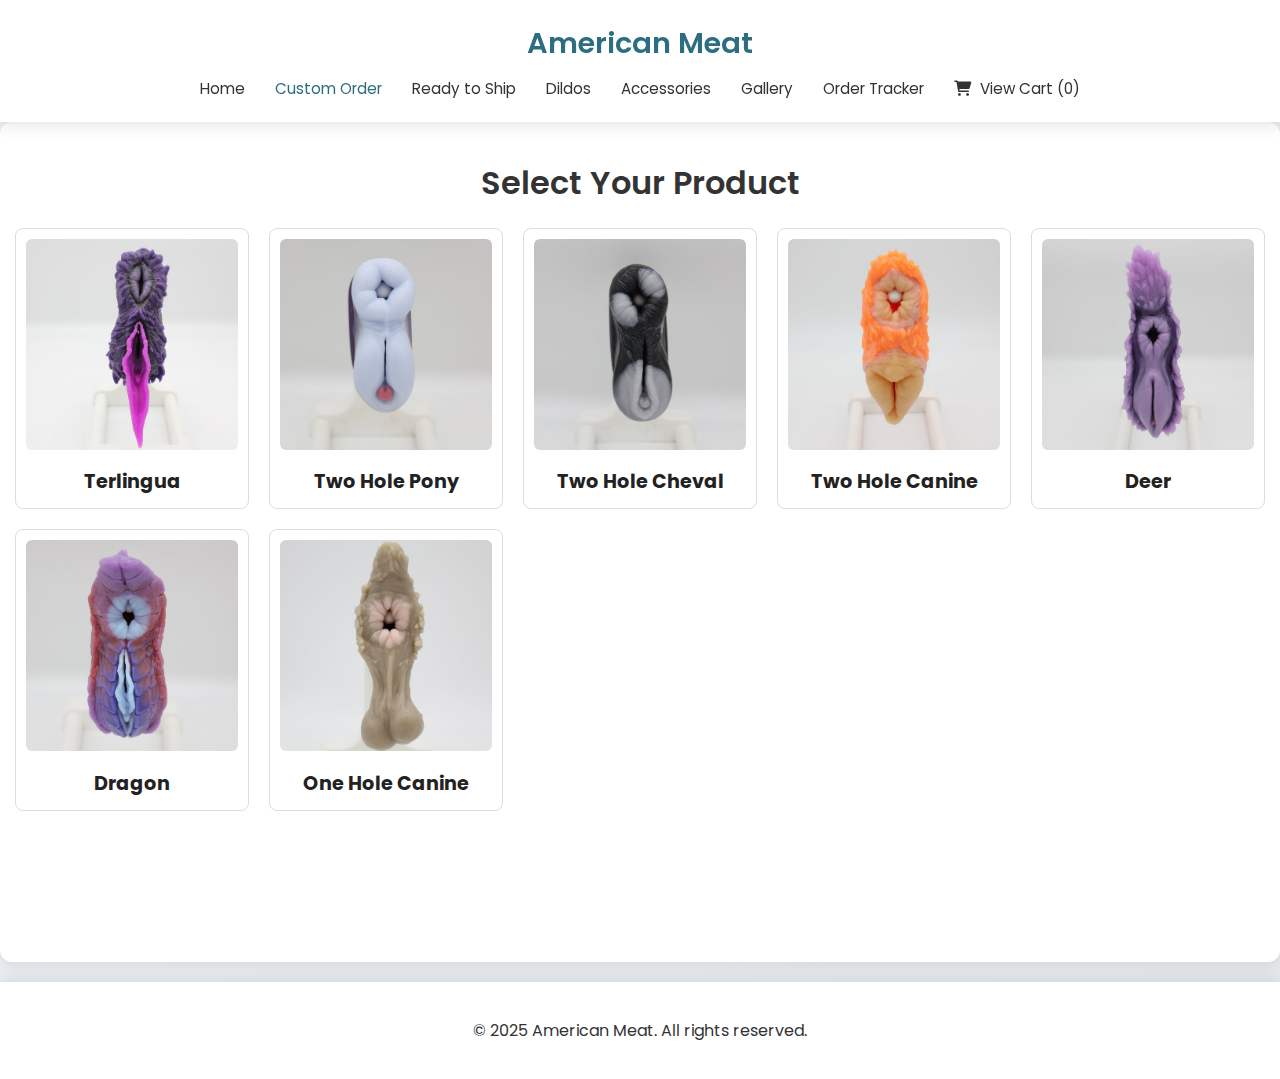
<file: custom-order-page/public/index.html>
<!DOCTYPE html>
<html lang="en">
<head>
    <meta charset="UTF-8">
    <meta name="viewport" content="width=device-width, initial-scale=1.0">
    <title>American Meat - Custom Order</title>
    <link rel="stylesheet" href="styles.css">
    <link href="https://fonts.googleapis.com/css2?family=Poppins:wght@300;400;600&display=swap" rel="stylesheet">
    <link rel="stylesheet" href="https://cdnjs.cloudflare.com/ajax/libs/font-awesome/6.0.0-beta3/css/all.min.css">
</head>
<body>
    <header>
    <div class="logo">American Meat</div>
    <button class="hamburger" aria-label="Toggle navigation">
        <span></span>
        <span></span>
        <span></span>
    </button>
    <nav id="main-nav">
        <ul>
                <li><a href="../../index.html">Home</a></li>
                <li><a href="#" class="active">Custom Order</a></li>
                <li><a href="../../ready-to-ship/public/index.html">Ready to Ship</a></li>
                <li><a href="../../dildos/public/index.html">Dildos</a></li>
                <li><a href="../../accessories/public/index.html">Accessories</a></li>
                <li><a href="../../gallery/public/index.html">Gallery</a></li>
                <li><a href="../../order-tracker/public/index.html">Order Tracker</a></li>
                <li><a href="../../view-cart/public/index.html" id="cart-link"><i class="fas fa-shopping-cart"></i> View Cart (<span id="cart-count">0</span>)</a></li>
            </ul>
        </nav>
    </header>
    <div id="main-container">
        <div id="product-selection" class="screen active">
            <div class="header-container">
                <h1>Select Your Product</h1>
            </div>
            <div class="product-grid">
                <div class="product-card" data-product="terlingua">
                    <img src="../../src/assets/images/terlingua.png" alt="Terlingua Product">
                    <h2>Terlingua</h2>
                </div>
                <div class="product-card" data-product="two-hole-pony">
                    <img src="../../src/assets/images/pony.png" alt="Two Hole Pony Product">
                    <h2>Two Hole Pony</h2>
                </div>
                <div class="product-card" data-product="two-hole-cheval">
                    <img src="../../src/assets/images/cheval.png" alt="Two Hole Cheval Product">
                    <h2>Two Hole Cheval</h2>
                </div>
                <div class="product-card" data-product="two-hole-canine">
                    <img src="../../src/assets/images/2canine.png" alt="Two Hole Canine Product">
                    <h2>Two Hole Canine</h2>
                </div>
                <div class="product-card" data-product="deer">
                    <img src="../../src/assets/images/deer.png" alt="Deer Product">
                    <h2>Deer</h2>
                </div>
                <div class="product-card" data-product="dragon">
                    <img src="../../src/assets/images/dragon.png" alt="Dragon Product">
                    <h2>Dragon</h2>
                </div>
                <div class="product-card" data-product="one-hole-canine">
                    <img src="../../src/assets/images/1canine.png" alt="One Hole Canine Product">
                    <h2>One Hole Canine</h2>
                </div>
            </div>
        </div>

        <div id="customization" class="screen">
            <button id="back-btn" aria-label="Go back to product selection">← Back to Products</button>
            <button id="view-cart-btn" aria-label="View shopping cart">View Cart</button>
            <div class="header-container">
                <h2 class="customization-title">Customize Your <span id="product-name"></span></h2>
            </div>
            <div class="customization-container">
                <div class="preview-column">
                    <div class="preview">
                        <div id="preview-images">
                            <!-- Exterior view SVGs -->
                            <object id="preview-body" class="preview-layer" type="image/svg+xml"></object>
                            <object id="preview-marbling" class="preview-layer" type="image/svg+xml"></object>
                            <object id="preview-vat" class="preview-layer" type="image/svg+xml"></object>
                            <object id="preview-fur" class="preview-layer" type="image/svg+xml"></object>
                            <object id="preview-tail" class="preview-layer" type="image/svg+xml"></object>
                            <object id="preview-full-face" class="preview-layer" type="image/svg+xml"></object>
                            <object id="preview-bovine-spot" class="preview-layer" type="image/svg+xml"></object>
                            <object id="preview-vah" class="preview-layer" type="image/svg+xml"></object>
                            <object id="preview-vh" class="preview-layer" type="image/svg+xml"></object>
                            <object id="preview-anal-ring" class="preview-layer" type="image/svg+xml"></object>
                            <!-- Internal view SVGs -->
                            <object id="preview-internal-body" class="preview-layer" type="image/svg+xml"></object>
                            <object id="preview-internal-marbling" class="preview-layer" type="image/svg+xml"></object>
                            <object id="preview-internal-full-face" class="preview-layer" type="image/svg+xml"></object>
                            <object id="preview-internal-insert-vaginal" class="preview-layer" type="image/svg+xml"></object>
                            <object id="preview-internal-insert-anal" class="preview-layer" type="image/svg+xml"></object>
                            <object id="preview-internals" class="preview-layer" type="image/svg+xml"></object>
                            <object id="preview-internal-anal-outline" class="preview-layer" type="image/svg+xml"></object>
                            <object id="preview-outline" class="preview-layer" type="image/svg+xml"></object>
                            <div id="svg-error" style="display: none; color: red; text-align: center;">Uh Oh, This Seems To Be Broken.</div>
                        </div>
                        <div class="view-buttons">
                            <button id="view-exterior-btn" class="view-btn active">View Exterior</button>
                            <button id="view-internals-btn" class="view-btn">View Internals</button>
                        </div>
                        <div id="preview-text"></div>
                        <button id="add-to-cart-btn" aria-label="Add current product to cart">Add to Cart</button>
                    </div>
                </div>
                <div class="options-column">
                    <div class="options">
                        <div id="required-options"></div>
                        <div id="optional-options"></div>
                    </div>
                    <div id="color-modal" class="modal" style="display: none;">
                        <div class="modal-content">
                            <h3 id="color-grid-heading">Pick Your Body Color!</h3>
                            <div id="color-grid" class="color-grid"></div>
                            <div id="color-grid-message" class="note" style="display: none; text-align: center;">This color cannot be selected unless there is a marble.</div>
                            <div class="modal-btn-container">
                            <button class="modal-btn" id="color-modal-confirm">Confirm</button>
                            </div>
                        </div>
                    </div>
                </div>
            </div>
        </div>
    </div>
    <footer>
        <p>© 2025 American Meat. All rights reserved.</p>
    </footer>
    <script src="../../src/cart.js"></script>
    <script src="./scripts.js" type="module"></script>
</body>
</html>
</file>
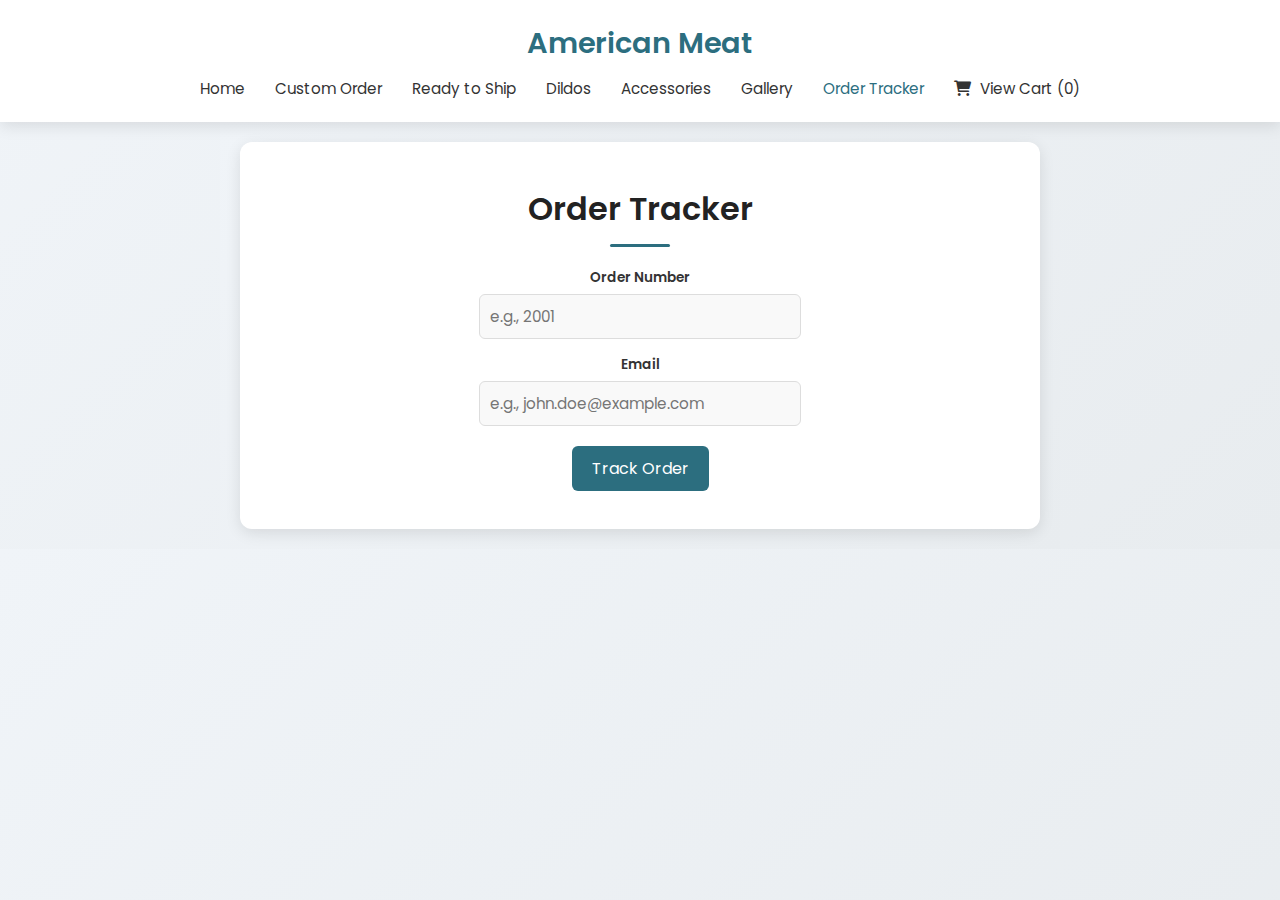
<file: order-tracker/public/index.html>
<!DOCTYPE html>
<html lang="en">
<head>
    <meta charset="UTF-8">
    <meta name="viewport" content="width=device-width, initial-scale=1.0">
    <title>American Meat - Custom Order</title>
    <link rel="stylesheet" href="styles.css">
    <link href="https://fonts.googleapis.com/css2?family=Poppins:wght@300;400;600&display=swap" rel="stylesheet">
    <link rel="stylesheet" href="https://cdnjs.cloudflare.com/ajax/libs/font-awesome/6.0.0-beta3/css/all.min.css">
</head>
<body>
    <header>
        <div class="logo">American Meat</div>
        <nav>
            <ul>
                <li><a href="../../landing-page/public/index.html">Home</a></li>
                <li><a href="../../custom-order-page/public/index.html">Custom Order</a></li>
                <li><a href="../../ready-to-ship/public/index.html">Ready to Ship</a></li>
                <li><a href="../../dildos/public/index.html">Dildos</a></li>
                <li><a href="../../accessories/public/index.html">Accessories</a></li>
                <li><a href="../../gallery/public/index.html">Gallery</a></li>
                <li><a href="#" class="active">Order Tracker</a></li>
                <li><a href="../../view-cart/public/index.html" id="cart-link"><i class="fas fa-shopping-cart"></i> View Cart (<span id="cart-count">0</span>)</a></li>
            </ul>
        </nav>
    </header>
    <main>
  <div class="container">
    <h1>Order Tracker</h1>
    <form id="orderForm">
      <div class="form-group">
        <label for="orderNumber">Order Number</label>
        <input type="text" id="orderNumber" placeholder="e.g., 2001" required>
      </div>
      <div class="form-group">
        <label for="email">Email</label>
        <input type="email" id="email" placeholder="e.g., john.doe@example.com" required>
      </div>
      <button type="submit">Track Order</button>
    </form>
    <p id="error" class="error"></p>
    <div id="orderDetails" class="order-details hidden">
      <h2>Order Details</h2>
      <p><strong>Order Number:</strong> <span id="orderNumberDisplay"></span></p>
      <p><strong>Email:</strong> <span id="emailDisplay"></span></p>
      <p><strong>Products:</strong></p>
      <ul id="productsList"></ul>
      <p><strong>Status:</strong> <span id="statusDisplay"></span></p>
      <p><strong>Address:</strong> <span id="addressDisplay"></span></p>
      <div id="progressBar" class="progress-bar"></div>
      <div class="actions">
        <button id="updateOrderBtn" onclick="updateOrder()">Update Order</button>
        <button id="orderChangeAddressBtn" onclick="changeAddress()">Change Address</button>
        <button id="cancelOrderBtn" onclick="cancelOrder()">Cancel Order</button>
      </div>
    </div>
  </div>
  </main>
  <script src="../test-data/data.js"></script>
  <script src="../../src/cart.js"></script>
  <script src="scripts.js"></script>
</body>
</html>
</file>
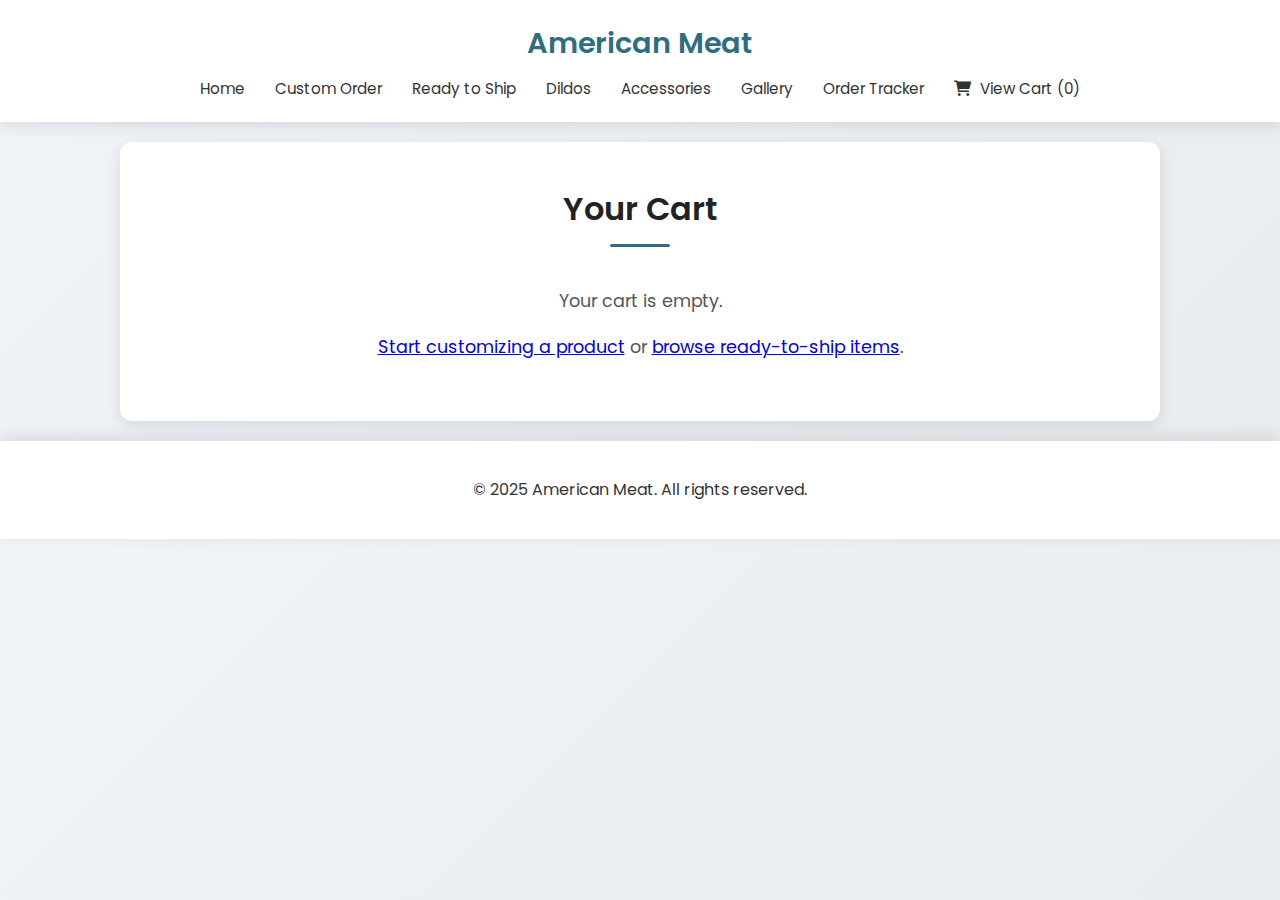
<file: view-cart/public/index.html>
<!DOCTYPE html>
<html lang="en">
<head>
    <meta charset="UTF-8">
    <meta name="viewport" content="width=device-width, initial-scale=1.0">
    <title>American Meat - View Cart</title>
    <link rel="stylesheet" href="styles.css">
    <link href="https://fonts.googleapis.com/css2?family=Poppins:wght@300;400;600&display=swap" rel="stylesheet">
    <link rel="stylesheet" href="https://cdnjs.cloudflare.com/ajax/libs/font-awesome/6.0.0-beta3/css/all.min.css">
</head>
<body>
    <header>
        <div class="logo">American Meat</div>
        <nav>
            <ul>
                <li><a href="../../index.html">Home</a></li>
                <li><a href="../../custom-order-page/public/index.html">Custom Order</a></li>
                <li><a href="../../ready-to-ship/public/index.html">Ready to Ship</a></li>
                <li><a href="../../dildos/public/index.html">Dildos</a></li>
                <li><a href="../../accessories/public/index.html">Accessories</a></li>
                <li><a href="../../gallery/public/index.html">Gallery</a></li>
                <li><a href="../../order-tracker/public/index.html">Order Tracker</a></li>
                <li><a href="#" id="cart-link"><i class="fas fa-shopping-cart"></i> View Cart (<span id="cart-count">0</span>)</a></li>
            </ul>
        </nav>
    </header>
    <main>
        <section class="container">
            <h1>Your Cart</h1>
            <div id="cart-items"></div>
            <div id="cart-empty" class="hidden">
                <p>Your cart is empty.</p>
                <p><a href="../../custom-order-page/public/index.html">Start customizing a product</a> or <a href="../../ready-to-ship/public/index.html">browse ready-to-ship items</a>.</p>
            </div>
            <div id="cart-total" class="cart-total hidden">
                <p>Total: $<span id="total-amount">0.00</span></p>
                <button id="checkout-btn">Proceed to Checkout</button>
            </div>
        </section>
    </main>
    <footer>
        <p>&copy; 2025 American Meat. All rights reserved.</p>
    </footer>
    
    <!-- Load cart.js first, then the page-specific script -->
    <script src="../../src/cart.js"></script>
    <script src="scripts.js"></script>
</body>
</html>
</file>
<file: custom-order-page/public/styles.css>
/* Import Google Fonts and Font Awesome */
@import url('https://fonts.googleapis.com/css2?family=Poppins:wght@300;400;600&display=swap');
@import url('https://cdnjs.cloudflare.com/ajax/libs/font-awesome/6.0.0-beta3/css/all.min.css');

/* Root variables */
:root {
    --primary-color: #2c6e7f;
    --secondary-color: #f4a261;
    --hover-color: #1f4b57;
}

/* Global box-sizing */
*,
*::before,
*::after {
    box-sizing: border-box;
}

/* Body styles */
body {
    font-family: 'Poppins', Arial, sans-serif;
    margin: 0;
    background: linear-gradient(135deg, #f0f4f8 0%, #e8ecef 100%);
    color: #333;
    line-height: 1.6;
    min-width: 320px;
}

/* Header styles */
header {
    background: white;
    padding: 20px;
    box-shadow: 0 4px 15px rgba(0, 0, 0, 0.1);
    position: sticky;
    top: 0;
    z-index: 100;
}

.logo {
    font-size: 1.8rem;
    font-weight: 600;
    color: var(--primary-color);
    text-align: center;
}

nav ul {
    list-style: none;
    padding: 0;
    margin: 10px 0 0;
    display: flex;
    justify-content: center;
    flex-wrap: wrap;
}

nav ul li {
    margin: 0 15px;
}

nav ul li a {
    text-decoration: none;
    color: #333;
    font-size: 0.95rem;
    transition: color 0.3s ease;
}

nav ul li a:hover,
nav ul li a.active {
    color: var(--primary-color);
}

#cart-link i {
    margin-right: 5px;
}

/* Hamburger menu styles */
.hamburger {
    display: none;
    flex-direction: column;
    justify-content: space-between;
    width: 30px;
    height: 20px;
    background: none;
    border: none;
    cursor: pointer;
    padding: 0;
    position: absolute;
    right: 15px;
    top: 20px;
}

.hamburger span {
    width: 100%;
    height: 3px;
    background-color: var(--primary-color);
    transition: all 0.3s ease;
}

.hamburger.active span:nth-child(1) {
    transform: rotate(45deg) translate(5px, 5px);
}

.hamburger.active span:nth-child(2) {
    opacity: 0;
}

.hamburger.active span:nth-child(3) {
    transform: rotate(-45deg) translate(7px, -7px);
}

/* Main container */
#main-container {
    display: flex;
    flex-direction: row;
    width: 100%; /* Full viewport width */
    min-height: calc(100vh - 60px);
    overflow-y: auto;
    padding: 0; /* Remove padding */
}

.screen {
    display: none;
}

.screen.active {
    display: flex;
    flex-direction: column;
    background: white;
    border-radius: 12px;
    box-shadow: 0 4px 15px rgba(0, 0, 0, 0.1);
    animation: fadeIn 0.5s ease-in-out;
    padding: 15px; /* Reduced padding */
    width: 100%;
    max-width: 100%; /* Full width */
    margin: 0 auto; /* Center */
}

#customization.active {
    padding: 8px; /* Reduced for customization */
}

/* Animations */
@keyframes fadeIn {
    0% {
        opacity: 0;
        transform: translateY(10px);
    }
    100% {
        opacity: 1;
        transform: translateY(0);
    }
}

@keyframes fadeOut {
    0% {
        opacity: 1;
    }
    100% {
        opacity: 0;
    }
}

/* Header container */
.header-container {
    width: 100%;
    text-align: center;
    padding: 20px 0;
    margin: 0 auto; /* Center */
}

/* Product selection */
#product-selection h1 {
    font-size: 2rem;
    font-weight: 600;
    margin: 0;
    color: #333;
}

#product-selection.active {
    flex: 1;
}

.product-grid {
    display: grid;
    grid-template-columns: repeat(auto-fill, minmax(200px, 1fr));
    gap: 20px;
    width: 100%;
    margin: 0 auto; /* Center */
    justify-content: center; /* Balance grid items */
}

.product-card {
    border: 1px solid #ddd;
    padding: 10px;
    text-align: center;
    cursor: pointer;
    border-radius: 8px;
    transition: box-shadow 0.3s ease;
}

.product-card:hover {
    transform: translateY(-5px);
    box-shadow: 0 8px 20px rgba(0, 0, 0, 0.15);
}

.product-card img {
    max-width: 100%;
    height: auto;
    border-radius: 6px;
}

.product-card h2 {
    font-size: 1.2rem;
    margin: 10px 0 0;
    color: #222;
}

/* Customization layout */
#customization {
    position: relative;
}

#customization.active {
    display: flex;
    flex-direction: column;
    width: 100%;
}

#customization .customization-title {
    font-size: 2rem;
    font-weight: 600;
    margin: 0;
    color: #333;
}

.customization-container {
    display: flex;
    flex-direction: row;
    width: 100%;
    gap: 20px;
    margin: 0 auto; /* Center */
    justify-content: center; /* Ensure even distribution */
}

.preview-column {
    flex: 1;
    display: flex;
    flex-direction: column;
    align-items: center;
    max-width: 50%;
    justify-content: center;
}

.options-column {
    flex: 1;
    display: flex;
    flex-direction: column;
    max-width: 50%;
    position: relative;
}

.options {
    flex: 1;
    display: flex;
    flex-direction: column;
}

/* Preview images */
#preview-images {
    position: relative;
    width: 100%;
    max-width: 300px;
    height: 300px;
    margin: 20px auto;
}

.preview-layer {
    position: absolute;
    top: 0;
    left: 0;
    width: 100%;
    height: 100%;
}

#preview-text {
    display: none;
}

/* Buttons */
#back-btn,
#view-cart-btn,
#add-to-cart-btn,
.view-btn,
.modal-btn {
    width: 200px;
    padding: 10px 20px;
    font-size: 0.95rem;
    border: none;
    cursor: pointer;
    border-radius: 6px;
    text-align: center;
    transition: background-color 0.3s ease, transform 0.2s ease;
}

#back-btn,
#view-cart-btn,
.view-btn:not(.active),
.modal-btn {
    background-color: var(--primary-color);
    color: white;
}

#back-btn:hover,
#view-cart-btn:hover,
.view-btn:hover:not(.active),
.modal-btn:hover {
    background-color: var(--hover-color);
    transform: translateY(-2px);
}

#add-to-cart-btn {
    background-color: #4CAF50;
    color: white;
    margin-top: 20px;
    margin-left: auto;
    margin-right: auto;
    display: block;
}

.preview-column #add-to-cart-btn {
    margin-left: auto;
    margin-right: auto;
    display: block;
}

#add-to-cart-btn:hover {
    background-color: #45a049;
    transform: translateY(-2px);
}

.view-btn.active {
    background-color: var(--primary-color);
    color: white;
}

#back-btn {
    position: absolute;
    top: 20px;
    left: 20px;
}

#view-cart-btn {
    position: absolute;
    top: 20px;
    right: 20px;
}

.view-buttons {
    display: flex;
    gap: 10px;
    justify-content: center;
    margin: 10px 0;
}

/* Option groups */
.option-group {
    margin: 15px 0;
    display: flex;
    flex-direction: row;
    align-items: center;
    position: relative;
    width: 250px;
    justify-content: flex-start;
}

.option-group label {
    margin-right: 10px;
    font-size: 0.95rem;
    color: #222;
    background-color: #bddff0;
    padding: 10px 20px;
    border-radius: 6px;
    width: 200px;
    text-align: center;
    cursor: pointer;
    transition: transform 0.3s ease, box-shadow 0.3s ease;
}

.option-group label.active {
    border: 3px solid var(--primary-color);
    box-shadow: 0 0 5px rgba(44, 110, 127, 0.5);
}

.option-group label:hover {
    background-color: #84b6cf;
    transform: translateY(-5px);
    box-shadow: 0 8px 20px rgba(0, 0, 0, 0.15);
}

.selection-box {
    width: 30px;
    height: 30px;
    border: 2px solid #ccc;
    cursor: pointer;
    display: inline-block;
    margin-right: 10px;
    vertical-align: middle;
    border-radius: 4px;
}

.selection-box[data-value="none"] {
    border-color: transparent;
}

.option-group select {
    width: 120px;
    padding: 6px;
    border: 1px solid #ddd;
    border-radius: 6px;
    font-size: 0.85rem;
    background: #f9f9f9;
    transition: border-color 0.3s ease;
    display: none;
}

.option-group.selected select {
    display: inline-block;
}

.conflict-indicator {
    color: #ad0202;
    position: relative;
    right: -10px;
    top: 50%;
}

.note {
    margin-top: 5px;
    text-align: center;
}

.option-group.disabled label {
    color: #757575;
    opacity: 0.6;
    cursor: not-allowed;
}

.option-group.disabled label:hover {
    transform: none;
    box-shadow: none;
}

.option-group.disabled .selection-box {
    background-color: #bababa;
    opacity: 0.6;
    cursor: not-allowed;
}

.option-group.disabled .selection-box:hover {
    border-color: transparent;
}

/* Modal styles */
.modal {
    position: absolute;
    top: 0;
    left: -325px;
    right: 100px;
    bottom: 0;
    background: transparent;
    display: flex;
    justify-content: center;
    align-items: flex-start;
    pointer-events: auto;
    padding: 0;
}

.modal-content {
    background: white;
    border-radius: 12px;
    padding: 20px;
    width: 100%;
    max-width: 375px;
    min-width: 280px;
    max-height: 90%;
    overflow-y: auto;
    box-shadow: 0 8px 20px rgba(0, 0, 0, 0.3);
    position: relative;
    animation: fadeIn 0.3s ease-out;
    pointer-events: auto;
}

.modal-content.closing {
    animation: fadeOut 0.3s ease-out forwards;
}

.modal-btn-container {
    position: sticky;
    bottom: 0;
    background: white;
    padding: 15px;
    margin-bottom: 0;
    border-radius: 6px;
    z-index: 10;
    display: flex;
    justify-content: center;
    pointer-events: auto;
}

.modal-btn {
    position: relative;
    margin-top: 0;
    padding: 8px 16px;
    font-size: 14px;
    border: none;
    background-color: var(--primary-color);
    color: white;
    cursor: pointer;
    border-radius: 6px;
    width: 100%;
    max-width: 340px;
    transition: background-color 0.3s ease, transform 0.2s ease;
    pointer-events: auto;
}

#color-grid-heading {
    font-size: 16px;
    margin-bottom: 10px;
    text-align: center;
    color: #222;
}

/* Color grid */
#color-grid {
    display: grid;
    grid-template-columns: repeat(auto-fill, minmax(40px, 1fr));
    gap: 10px;
    margin: 10px 0;
    width: 100%;
}

.color-grid .swatch {
    width: 40px;
    height: 40px;
    border: 1px solid #ccc;
    cursor: pointer;
    border-radius: 4px;
}

.color-grid .swatch.selected {
    border: 2px solid #000;
}

.color-grid .swatch[data-value="none"] {
    position: relative;
    background: linear-gradient(45deg, transparent 47%, red 47%, red 53%, transparent 53%);
}

.color-grid-separator {
    font-size: 14px;
    color: #333;
    border-top: 1px solid #ccc;
    border-bottom: 1px solid #ccc;
    padding: 5px 0;
}

#color-grid-message {
    margin-top: 10px;
    font-size: 12px;
    color: red;
}

/* Tooltip for swatches */
.swatch {
    position: relative;
}

.swatch[data-tooltip]:hover::after {
    content: attr(data-tooltip);
    position: absolute;
    bottom: 100%;
    left: 50%;
    transform: translateX(-50%);
    background-color: #323a3b;
    color: #ffffff;
    padding: 4px 8px;
    border-radius: 4px;
    font-size: 12px;
    white-space: nowrap;
    z-index: 10;
    opacity: 1;
    transition: opacity 0.2s ease;
}

.swatch[data-tooltip]:hover::before {
    content: '';
    position: absolute;
    bottom: calc(100% - 6px);
    left: 50%;
    transform: translateX(-50%);
    border: 6px solid transparent;
    border-top-color: #323a3b;
    z-index: 10;
}

.swatch[data-tooltip]::after,
.swatch[data-tooltip]::before {
    opacity: 0;
    pointer-events: none;
}

.swatch[data-tooltip]:hover::after,
.swatch[data-tooltip]:hover::before {
    opacity: 1;
}

/* Footer */
footer {
    text-align: center;
    padding: 20px;
    background: white;
    margin-top: 20px;
    box-shadow: 0 -4px 15px rgba(0, 0, 0, 0.1);
}

/* Responsive design */
@media (max-width: 1300px) {
    #main-container {
        flex-direction: column;
        padding: 0; /* Remove padding */
        overflow: visible;
    }

    #customization.active {
        flex-direction: column;
    }

    .customization-container {
        flex-direction: column;
        align-items: center;
        gap: 10px;
        position: relative;
        width: 100%;
        margin: 0 auto; /* Center */
    }

    .preview-column {
        position: -webkit-sticky;
        position: sticky;
        top: 60px;
        z-index: 50;
        background: white;
        padding: 10px;
        max-width: 100%;
        width: 100%;
        display: flex;
        justify-content: center;
    }

    .preview {
        width: 100%;
        display: flex;
        flex-direction: column;
        align-items: center;
    }

    .options-column {
        width: 100%;
        max-width: none;
        text-align: center;
        display: flex;
        flex-direction: column;
    }

    .options-column h3,
    .options-column h4 {
        text-align: center;
        width: 100%;
    }

    .options {
        width: 100%;
        align-items: center;
        margin: 0 auto; /* Center */
    }

    .option-group {
        width: 290px;
        max-width: 290px;
        margin: 15px auto;
    }

    .option-group label {
        margin-right: 10px;
        margin-left: 40px;
        width: 200px;
    }

    .selection-box {
        margin-right: 10px;
        margin-bottom: 0;
    }

    #preview-images {
        width: 250px;
        height: 250px;
        margin: 50px 0 10px;
    }

    #back-btn,
    #view-cart-btn {
        width: 200px;
        padding: 5px;
        font-size: 0.7rem;
        position: absolute;
        margin: 0;
        display: inline-block;
    }

    #view-cart-btn {
        margin-left: 10px;
    }

    .modal {
        position: relative;
        top: auto;
        left: auto;
        right: auto;
        bottom: auto;
        padding: 10px;
    }

    .modal-content {
        width: 100%;
        max-width: 750px;
        box-shadow: none;
    }

    .modal-content.closing {
        animation: none;
    }

    .modal-btn-container {
        position: fixed;
        bottom: 0;
        left: 0;
        right: 0;
        background: white;
        padding: 10px;
        margin-bottom: 0;
        box-shadow: 0 -2px 5px rgba(0, 0, 0, 0.1);
        z-index: 60;
        display: flex;
        justify-content: center;
    }

    .modal-btn {
        width: 100%;
        max-width: 260px;
        padding: 8px;
        font-size: 0.9rem;
    }

    #color-grid {
        grid-template-columns: repeat(auto-fill, minmax(40px, 1fr));
        width: 100%;
    }

    .color-grid .swatch {
        width: 40px;
        height: 40px;
    }

    #add-to-cart-btn {
        width: 150px;
        font-size: 1rem;
        padding: 8px;
        margin-top: 1px;
    }

    .view-buttons {
        flex-direction: row;
        gap: 10px;
    }

    .view-btn {
        padding: 5px 6px;
        font-size: 1rem;
    }
}

@media (max-width: 768px) {
    body {
        padding: 0; /* Remove padding */
    }

    header {
        padding: 15px;
    }

    .logo {
        font-size: 1.4rem;
    }

    .hamburger {
        display: flex;
    }

    nav {
        display: none;
        width: 100%;
    }

    nav.active {
        display: block;
    }

    nav ul {
        flex-direction: column;
        align-items: center;
        margin: 10px 0;
    }

    nav ul li {
        margin: 10px 0;
    }

    nav ul li a {
        font-size: 1rem;
    }

    #customization .customization-title {
        font-size: 1.5rem;
    }

    #preview-images {
        width: 200px;
        height: 200px;
        margin: 0;
    }

    .preview-column {
        position: -webkit-sticky;
        position: sticky;
        top: 60px;
        z-index: 50;
        background: white;
        padding: 10px;
        max-width: 100%;
        width: 100%;
        display: flex;
        justify-content: center;
    }

    .options-column {
        width: 100%;
        max-width: none;
        text-align: center;
    }

    .options-column h3,
    .options-column h4 {
        text-align: center;
        width: 100%;
    }

    .options {
        align-items: center;
        margin: 0 auto;
    }

    .option-group {
        width: 260px;
        max-width: 260px;
        margin: 15px auto;
    }

    .option-group label {
        margin-right: 10px;
        margin-left: 35px;
        width: 180px;
        font-size: 0.9rem;
    }

    .selection-box {
        width: 25px;
        height: 25px;
        margin-right: 10px;
        margin-bottom: 0;
    }

    .conflict-indicator {
        font-size: 18px;
    }

    #add-to-cart-btn {
        width: 150px;
        font-size: 0.9rem;
        padding: 8px;
    }

    .view-buttons {
        flex-direction: row;
        gap: 5px;
    }

    .view-btn {
        padding: 5px 10px;
        font-size: 0.8rem;
    }

    .color-grid {
        grid-template-columns: repeat(4, 1fr);
    }

    .color-grid .swatch {
        width: 35px;
        height: 35px;
    }

    .modal {
        position: relative;
        top: auto;
        left: auto;
        right: auto;
        bottom: auto;
        padding: 10px;
        display: none;
        justify-content: center;
        align-items: flex-start;
        min-height: 100vh;
    }

    .modal.active {
        display: flex;
    }

    .modal-content {
        width: 100%;
        max-width: 280px;
        min-width: 250px;
        padding: 15px;
        margin-bottom: 60px;
        box-shadow: none;
    }

    .modal-btn-container {
        position: fixed;
        bottom: 0;
        left: 0;
        right: 0;
        background: white;
        padding: 10px;
        margin-bottom: 0;
        box-shadow: 0 -2px 5px rgba(0, 0, 0, 0.1);
        z-index: 60;
        display: flex;
        justify-content: center;
    }

    .modal-btn {
        width: 100%;
        max-width: 260px;
        padding: 8px;
        font-size: 0.9rem;
    }

    #color-grid-heading {
        font-size: 14px;
    }

    #color-grid-message {
        font-size: 10px;
    }
}
</file>
<file: order-tracker/public/styles.css>
/* Import Google Fonts and Font Awesome */
@import url('https://fonts.googleapis.com/css2?family=Poppins:wght@300;400;600&display=swap');
@import url('https://cdnjs.cloudflare.com/ajax/libs/font-awesome/6.0.0-beta3/css/all.min.css');

:root {
    --primary-color: #2c6e7f;
    --secondary-color: #f4a261;
    --hover-color: #1f4b57;
}

/* Themed Non-Modal Styles */
body {
    font-family: 'Poppins', Arial, sans-serif;
    margin: 0;
    background: linear-gradient(135deg, #f0f4f8 0%, #e8ecef 100%);
    color: #333;
    line-height: 1.6;
}

main {
    font-family: 'Poppins', Arial, sans-serif;
    max-width: 800px;
    margin: 0 auto;
    padding: 20px;
    background: linear-gradient(135deg, #f0f4f8 0%, #e8ecef 100%);
    color: #333;
    line-height: 1.6;
}

/* Header styles */
header {
    background: white;
    padding: 20px;
    box-shadow: 0 4px 15px rgba(0, 0, 0, 0.1);
    position: sticky;
    top: 0;
    z-index: 100;
}

.logo {
    font-size: 1.8rem;
    font-weight: 600;
    color: var(--primary-color);
    text-align: center;
}

nav ul {
    list-style: none;
    padding: 0;
    margin: 10px 0 0;
    display: flex;
    justify-content: center;
    flex-wrap: wrap;
}

nav ul li {
    margin: 0 15px;
}

nav ul li a {
    text-decoration: none;
    color: #333;
    font-size: 0.95rem;
    transition: color 0.3s ease;
}

nav ul li a:hover, nav ul li a.active {
    color: var(--primary-color);
}

#cart-link i {
    margin-right: 5px;
}

.container {
    text-align: center;
    background: white;
    padding: 20px;
    border-radius: 12px;
    box-shadow: 0 4px 15px rgba(0, 0, 0, 0.1);
    animation: fadeIn 0.5s ease-in-out;
}

h1 {
    font-size: 2em;
    margin-bottom: 20px;
    font-weight: 600;
    color: #222;
}

h1::after {
    content: '';
    display: block;
    width: 60px;
    height: 3px;
    background: var(--primary-color);
    margin: 10px auto;
    border-radius: 2px;
}

.form-group {
    margin-bottom: 15px;
}

.form-group label {
    display: block;
    margin-bottom: 5px;
    font-weight: 600;
    font-size: 0.85rem;
    color: #333;
}

.form-group input#orderNumber,
.form-group input#email {
    max-width: 300px;
}

.form-group input,
.form-group select {
    width: 100%;
    padding: 10px;
    border: 1px solid #ddd;
    border-radius: 6px;
    font-size: 0.95rem;
    background: #f9f9f9;
    font-family: 'Poppins', Arial, sans-serif;
    transition: border-color 0.3s ease;
}

.form-group input:focus,
.form-group select:focus {
    border-color: var(--primary-color);
    outline: none;
}

button {
    padding: 10px 20px;
    background-color: var(--primary-color);
    color: white;
    border: none;
    border-radius: 6px;
    cursor: pointer;
    margin: 5px;
    font-size: 1rem;
    font-family: 'Poppins', Arial, sans-serif;
    transition: background-color 0.3s ease, transform 0.2s ease;
}

button:hover {
    background-color: var(--hover-color);
    transform: translateY(-2px);
}

.error {
    color: #d32f2f;
    margin-top: 10px;
    font-size: 0.85rem;
}

.order-details {
    margin-top: 20px;
    border: none;
    padding: 20px;
    background: white;
    border-radius: 12px;
    box-shadow: 0 4px 15px rgba(0, 0, 0, 0.1);
    animation: fadeIn 0.5s ease-in-out;
}

.hidden {
    display: none;
}

.progress-bar {
    display: flex;
    margin: 20px 0;
}

.stage {
    flex: 1;
    text-align: center;
}

.stage-label {
    font-weight: 600;
    margin-bottom: 5px;
    color: #222;
}

.bar {
    height: 20px;
    background-color: #e0e0e0;
    border-radius: 6px;
    overflow: hidden;
    border: 1px solid #333;
}

.sub-bar {
    height: 100%;
    float: left;
    border: none;
}

.green { background-color: #28a745; }
.yellow { background-color: #ffc107; }
.red { background-color: #dc3545; }

.actions button:nth-child(1) {
    background-color: #28a745;
}

.actions button:nth-child(1):hover {
    background-color: #218838;
    transform: translateY(-2px);
}

.actions button:nth-child(2) {
    background-color: #ffc107;
}

.actions button:nth-child(2):hover {
    background-color: #e0a800;
    transform: translateY(-2px);
}

.actions button:nth-child(3) {
    background-color: #e63946;
}

.actions button:nth-child(3):hover {
    background-color: #c1121f;
    transform: translateY(-2px);
}

ul {
    list-style-type: disc;
    text-align: left;
    margin-left: 20px;
    color: #555;
}

li ul {
    list-style-type: circle;
    margin-left: 20px;
}

/* Prompt Styling (Themed) */
.prompt {
    position: fixed;
    top: 0;
    left: 0;
    width: 100%;
    height: 100%;
    background-color: rgba(0, 0, 0, 0.85);
    backdrop-filter: blur(5px);
    display: flex;
    justify-content: center;
    align-items: center;
    z-index: 1000;
    animation: modalFade 0.3s ease-in-out;
}

.prompt-content {
    background: white;
    padding: 30px;
    border-radius: 12px;
    max-width: 400px;
    width: 90%;
    text-align: center;
    box-shadow: 0 8px 30px rgba(0, 0, 0, 0.2);
    font-family: 'Poppins', Arial, sans-serif;
    animation: fadeIn 0.5s ease-in-out;
}

.prompt-buttons {
    margin-top: 20px;
    display: flex;
    justify-content: center;
    gap: 10px;
}

.prompt-buttons button:first-child {
    background-color: #e63946;
}

.prompt-buttons button:first-child:hover {
    background-color: #c1121f;
    transform: translateY(-2px);
}

.prompt-buttons button:last-child {
    background-color: var(--primary-color);
}

.prompt-buttons button:last-child:hover {
    background-color: var(--hover-color);
    transform: translateY(-2px);
}

#addressForm input {
    max-width: 100%;
}

/* Gray progress bar for canceled orders */
.bar.gray {
    background: #ccc;
}

/* Styles for short bars with checkmark */
.short-bar {
    width: 50px;
    height: 20px;
    background-color: #e0e0e0;
    border-radius: 6px;
    border: 1px solid #333;
    position: relative;
    margin: 0 auto;
}

.short-bar.red {
    background-color: #dc3545;
}

.short-bar.checkmark::after {
    content: '✔';
    color: white;
    font-size: 12px;
    position: absolute;
    top: 50%;
    left: 50%;
    transform: translate(-50%, -50%);
    line-height: 1;
}

.short-bar.gray {
    background-color: #ccc;
}

.product-item {
    display: flex;
    align-items: center;
    margin-bottom: 10px;
    background: white;
    padding: 10px;
    border-radius: 12px;
    box-shadow: 0 4px 15px rgba(0, 0, 0, 0.1);
    transition: box-shadow 0.3s ease;
}

.product-item:hover {
    box-shadow: 0 8px 20px rgba(0, 0, 0, 0.15);
}

.product-container {
    display: flex;
    align-items: center;
    gap: 10px;
}

.product-preview {
    width: 100px;
    height: 100px;
    position: relative;
    overflow: hidden;
    border-radius: 12px;
}

.product-preview:hover::after {
    content: 'View Product';
    position: absolute;
    top: 0;
    left: 0;
    width: 100%;
    height: 100%;
    background: rgba(0, 0, 0, 0.7);
    color: white;
    display: flex;
    align-items: center;
    justify-content: center;
    font-size: 10px;
    text-align: center;
}

.preview-layer {
    width: 100%;
    height: 100%;
    position: absolute;
    top: 0;
    left: 0;
    pointer-events: none;
}

.preview-error {
    width: 100%;
    height: 100%;
    background: #f9f9f9;
    display: flex;
    align-items: center;
    justify-content: center;
    font-size: 10px;
    color: #555;
    text-align: center;
    border-radius: 12px;
}

.product-text {
    flex: 1;
    font-size: 16px;
    color: #333;
}

@media (max-width: 600px) {
    .product-preview {
        width: 50px;
        height: 50px;
    }
    .product-text {
        font-size: 14px;
    }
    /* Responsive adjustments for progress bar */
    .progress-bar {
        flex-direction: column; /* Stack stages vertically */
        gap: 15px; /* Increase gap for clarity */
    }
    .stage {
        display: flex;
        flex-direction: column;
        align-items: center; /* Center label and bar */
    }
    .stage-label {
        white-space: normal; /* Allow wrapping on small screens */
        font-size: 0.8rem; /* Slightly smaller font */
        max-width: 150px; /* Limit label width to prevent overflow */
        margin-bottom: 5px;
    }
    .bar {
        width: 150px; /* Fixed width for consistency */
        max-width: 100%; /* Ensure it doesn't overflow */
    }
}

/* Modal Base Styles (Themed, Icon Removed) */
.modal {
    position: fixed;
    top: 0;
    left: 0;
    width: 100%;
    height: 100%;
    background-color: rgba(0, 0, 0, 0.85);
    backdrop-filter: blur(5px);
    display: flex;
    justify-content: center;
    align-items: center;
    overflow-y: auto;
    box-sizing: border-box;
    z-index: 1000;
    animation: modalFade 0.3s ease-in-out;
}

.modal-content {
    font-family: 'Poppins', Arial, sans-serif;
    background: white;
    padding: 30px;
    border-radius: 12px;
    max-width: 500px;
    width: 90%;
    max-height: 90vh;
    overflow-y: auto;
    box-sizing: border-box;
    box-shadow: 0 8px 30px rgba(0, 0, 0, 0.2);
    animation: fadeIn 0.5s ease-in-out;
}

.modal-content h3 {
    margin-top: 0;
    font-size: 1.8rem;
    font-weight: 600;
    color: #222;
}

.modal-content h3::after {
    content: '';
    display: block;
    width: 60px;
    height: 3px;
    background: var(--primary-color);
    margin: 10px 0;
    border-radius: 2px;
}

.modal-content p {
    margin: 10px 0;
    font-size: 0.95rem;
    color: #555;
}

.modal-content button {
    padding: 10px 20px;
    margin: 5px;
    border: none;
    border-radius: 6px;
    cursor: pointer;
    font-size: 1rem;
    font-family: 'Poppins', Arial, sans-serif;
    transition: background-color 0.3s ease, transform 0.2s ease;
}

.modal-content button[type="submit"],
.modal-content button#confirmCancel,
.modal-content button#changeAddressBtn,
.modal-content button#confirmReorder,
.modal-content button#makeChangesBtn,
.modal-content button#removeChangesBtn,
.modal-content button#confirmChangesBtn,
.modal-content button#cancelNewOrder,
.modal-content button#cancelChoice,
.modal-content button#cancelRemove {
    background: var(--primary-color);
    color: white;
}

.modal-content button#cancelCancel,
.modal-content button#keepAddressBtn,
.modal-content button#cancelChange,
.modal-content button#closeModal,
.modal-content button#cancelUpdate {
    background: #e63946;
    color: white;
}

.modal-content button:hover {
    background-color: var(--hover-color);
    transform: translateY(-2px);
}

.modal-content button#closeModal:hover,
.modal-content button#cancelUpdate:hover {
    background-color: #c1121f;
}

/* Product Modal Specific Styles */
.product-modal {
    max-width: 800px;
}

.modal-views {
    display: flex;
    gap: 20px;
    margin-bottom: 20px;
}

/* Update Order Modal Preview Styles */
.update-modal-content {
    max-width: 800px;
}

.modal-previews {
    display: flex;
    gap: 20px;
    margin: 20px 0;
}

.modal-previews.hidden {
    display: none;
}

/* Shared Preview Container and Preview Styles */
.view-container,
.preview-container {
    flex: 1;
    text-align: center;
    min-width: 300px;
}

.view-container h4,
.preview-container h4 {
    font-size: 1.2rem;
    font-weight: 600;
    color: #222;
    margin-bottom: 10px;
}

.modal-preview {
    width: 300px;
    height: 300px;
    position: relative;
    margin: 0 auto;
    overflow: hidden;
    border-radius: 12px;
    box-shadow: 0 4px 15px rgba(0, 0, 0, 0.1);
    transition: box-shadow 0.3s ease;
}

.modal-preview:hover {
    box-shadow: 0 8px 20px rgba(0, 0, 0, 0.15);
}

.modal-preview .preview-layer {
    width: 100%;
    height: 100%;
    position: absolute;
    top: 0;
    left: 0;
    pointer-events: none;
    object-fit: contain;
}

.modal-preview .preview-error {
    width: 100%;
    height: 100%;
    background: #f9f9f9;
    display: flex;
    align-items: center;
    justify-content: center;
    font-size: 0.85rem;
    color: #555;
    border-radius: 12px;
}

/* Button Styles for Update Order Modal */
.modal-buttons {
    display: flex;
    justify-content: space-between;
    align-items: center;
    margin-top: 20px;
    gap: 10px;
}

.modal-buttons button {
    padding: 10px 20px;
    font-size: 1rem;
    flex: 1;
    max-width: 150px;
    border-radius: 6px;
    transition: background-color 0.3s ease, transform 0.2s ease;
}

/* Changes Modal Specific Styles */
.changes-modal-content {
    max-width: 600px;
}

.changes-list {
    margin-bottom: 20px;
}

.change-item {
    margin: 10px 0;
    display: flex;
    justify-content: space-between;
    align-items: center;
}

.change-message {
    color: #555;
    font-size: 0.85rem;
}

.cost-message {
    margin-top: 10px;
    font-style: italic;
    color: #333;
    font-size: 0.9rem;
}

.changes-modal-buttons {
    display: flex;
    justify-content: space-between;
    gap: 10px;
}

.changes-modal-buttons button {
    padding: 10px 20px;
    font-size: 1rem;
    flex: 1;
    border-radius: 6px;
}

/* Form Styles for Update Order Modal (Icon Removed) */
.modal-content form#selectProductForm {
    margin: 15px 0;
}

.modal-content .form-group {
    margin-bottom: 15px;
}

.modal-content .form-group label {
    display: block;
    font-weight: 600;
    font-size: 0.85rem;
    color: #333;
    margin-bottom: 5px;
}

.modal-content .form-group select {
    width: 100%;
    padding: 10px;
    border: 1px solid #ddd;
    border-radius: 6px;
    font-size: 0.95rem;
    background: #f9f9f9;
    font-family: 'Poppins', Arial, sans-serif;
    transition: border-color 0.3s ease;
}

.modal-content .form-group select:focus {
    border-color: var(--primary-color);
    outline: none;
}

/* Ensure Address Form Has No Icons */
#addressForm .form-group label::before {
    content: none;
}

/* Responsive Design for Both Modals */
@media (max-width: 700px) {
    .modal-views,
    .modal-previews {
        flex-direction: column;
        align-items: center;
        gap: 20px;
    }
    .view-container,
    .preview-container {
        min-width: 0;
        width: 100%;
        max-width: 300px;
    }
    .modal-preview {
        width: 100%;
        max-width: 300px;
        height: 300px;
    }
}

@media (max-width: 600px) {
    .modal-content {
        width: 90%;
        padding: 20px;
    }
}

/* Animations */
@keyframes fadeIn {
    0% { opacity: 0; transform: translateY(10px); }
    100% { opacity: 1; transform: translateY(0); }
}

@keyframes modalFade {
    0% { opacity: 0; }
    100% { opacity: 1; }
}
</file>
<file: view-cart/public/styles.css>
/* Import Google Fonts and Font Awesome */
@import url('https://fonts.googleapis.com/css2?family=Poppins:wght@300;400;600&display=swap');
@import url('https://cdnjs.cloudflare.com/ajax/libs/font-awesome/6.0.0-beta3/css/all.min.css');

:root {
    --primary-color: #2c6e7f;
    --secondary-color: #f4a261;
    --hover-color: #1f4b57;
}

body {
    font-family: 'Poppins', Arial, sans-serif;
    margin: 0;
    background: linear-gradient(135deg, #f0f4f8 0%, #e8ecef 100%);
    color: #333;
    line-height: 1.6;
}

header {
    background: white;
    padding: 20px;
    box-shadow: 0 4px 15px rgba(0, 0, 0, 0.1);
    position: sticky;
    top: 0;
    z-index: 100;
}

.logo {
    font-size: 1.8rem;
    font-weight: 600;
    color: var(--primary-color);
    text-align: center;
}

nav ul {
    list-style: none;
    padding: 0;
    margin: 10px 0 0;
    display: flex;
    justify-content: center;
    flex-wrap: wrap;
}

nav ul li {
    margin: 0 15px;
}

nav ul li a {
    text-decoration: none;
    color: #333;
    font-size: 0.95rem;
    transition: color 0.3s ease;
}

nav ul li a:hover {
    color: var(--primary-color);
}

#cart-link i {
    margin-right: 5px;
}

.container {
    text-align: center;
    background: white;
    padding: 20px;
    border-radius: 12px;
    box-shadow: 0 4px 15px rgba(0, 0, 0, 0.1);
    animation: fadeIn 0.5s ease-in-out;
    max-width: 1000px;
    margin: 20px auto;
}

h1 {
    font-size: 2em;
    margin-bottom: 20px;
    font-weight: 600;
    color: #222;
}

h1::after {
    content: '';
    display: block;
    width: 60px;
    height: 3px;
    background: var(--primary-color);
    margin: 10px auto;
    border-radius: 2px;
}

/* Cart item styles */
.cart-item {
    margin-bottom: 20px;
    background: white;
    border-radius: 12px;
    box-shadow: 0 4px 15px rgba(0, 0, 0, 0.1);
    transition: box-shadow 0.3s ease;
    overflow: hidden;
}

.cart-item:hover {
    box-shadow: 0 8px 20px rgba(0, 0, 0, 0.15);
}

.product-main {
    display: flex;
    align-items: center;
    padding: 15px;
    border-bottom: 1px solid #f0f0f0;
}

.product-item {
    display: flex;
    align-items: center;
    margin-bottom: 10px;
    background: white;
    padding: 10px;
    border-radius: 12px;
    box-shadow: 0 4px 15px rgba(0, 0, 0, 0.1);
    transition: box-shadow 0.3s ease;
}

.product-item:hover {
    box-shadow: 0 8px 20px rgba(0, 0, 0, 0.15);
}

.product-container {
    display: flex;
    align-items: center;
    gap: 15px;
    flex: 1;
}

.product-preview {
    width: 120px;
    height: 120px;
    position: relative;
    overflow: hidden;
    border-radius: 12px;
    cursor: pointer;
    transition: transform 0.3s ease;
}

.product-preview:hover {
    transform: scale(1.05);
}

.preview-images {
    width: 100%;
    height: 100%;
    position: relative;
}

.preview-layer {
    width: 100%;
    height: 100%;
    position: absolute;
    top: 0;
    left: 0;
    pointer-events: none;
    object-fit: contain;
}

.product-preview img, .product-preview object {
    width: 100%;
    height: 100%;
    object-fit: cover;
}

.preview-error {
    width: 100%;
    height: 100%;
    background: #f9f9f9;
    display: flex;
    align-items: center;
    justify-content: center;
    font-size: 12px;
    color: #555;
    text-align: center;
    border-radius: 12px;
    position: absolute;
    top: 0;
    left: 0;
}

.preview-overlay {
    position: absolute;
    top: 0;
    left: 0;
    width: 100%;
    height: 100%;
    background: rgba(0, 0, 0, 0.7);
    color: white;
    display: none;
    align-items: center;
    justify-content: center;
    font-size: 12px;
    text-align: center;
    border-radius: 12px;
}

.product-preview:hover .preview-overlay {
    display: flex;
}

.product-text {
    flex: 1;
    text-align: left;
}

.product-name {
    font-size: 18px;
    font-weight: 600;
    color: #333;
    margin-bottom: 5px;
}

.product-base-price {
    font-size: 14px;
    color: #666;
}

.product-text {
    flex: 1;
    font-size: 16px;
    color: #333;
    text-align: left;
}

.product-actions {
    display: flex;
    flex-direction: column;
    align-items: center;
    gap: 10px;
    min-width: 150px;
}

.quantity-control {
    display: flex;
    align-items: center;
    gap: 5px;
}

.quantity-control button {
    padding: 5px 10px;
    background-color: var(--primary-color);
    color: white;
    border: none;
    border-radius: 6px;
    cursor: pointer;
    font-size: 0.9rem;
    transition: background-color 0.3s ease, transform 0.2s ease;
}

.quantity-control button:hover {
    background-color: var(--hover-color);
    transform: translateY(-2px);
}

.quantity-control input {
    width: 50px;
    text-align: center;
    padding: 5px;
    border: 1px solid #ddd;
    border-radius: 6px;
    font-size: 0.9rem;
}

.product-total {
    font-size: 16px;
    font-weight: 600;
    color: var(--primary-color);
}

.remove-btn {
    background-color: #e63946;
    padding: 8px 12px;
    color: white;
    border: none;
    border-radius: 6px;
    cursor: pointer;
    font-size: 0.9rem;
    transition: background-color 0.3s ease, transform 0.2s ease;
}

.remove-btn:hover {
    background-color: #c1121f;
    transform: translateY(-2px);
}

/* Product options styles */
.product-options {
    background: #f8f9fa;
    padding: 15px 30px;
}

.option-item {
    display: flex;
    align-items: center;
    justify-content: space-between;
    padding: 8px 0;
    border-bottom: 1px solid #e9ecef;
    margin-left: 20px; /* Indent for visual hierarchy */
}

.option-item:last-child {
    border-bottom: none;
}

.option-name {
    flex: 1;
    text-align: left;
    font-size: 14px;
    color: #555;
}

.option-price {
    font-size: 14px;
    font-weight: 600;
    color: var(--primary-color);
    margin-right: 10px;
}

.remove-option-btn {
    background-color: #dc3545;
    padding: 4px 8px;
    color: white;
    border: none;
    border-radius: 4px;
    cursor: pointer;
    font-size: 0.8rem;
    transition: background-color 0.3s ease;
}

.remove-option-btn:hover {
    background-color: #c82333;
}

.cart-total {
    margin-top: 20px;
    text-align: right;
    padding: 20px;
    background: #f8f9fa;
    border-radius: 12px;
}

.cart-total p {
    font-size: 1.4rem;
    font-weight: 600;
    margin-bottom: 15px;
    color: var(--primary-color);
}

#checkout-btn {
    padding: 12px 30px;
    background-color: var(--primary-color);
    color: white;
    border: none;
    border-radius: 6px;
    cursor: pointer;
    font-size: 1.1rem;
    transition: background-color 0.3s ease, transform 0.2s ease;
}

#checkout-btn:hover {
    background-color: var(--hover-color);
    transform: translateY(-2px);
}

#cart-empty {
    font-size: 1.1rem;
    color: #555;
    margin: 40px 0;
}

.hidden {
    display: none;
}

/* Modal styles */
.modal {
    position: fixed;
    top: 0;
    left: 0;
    width: 100%;
    height: 100%;
    background-color: rgba(0, 0, 0, 0.85);
    backdrop-filter: blur(5px);
    display: flex;
    justify-content: center;
    align-items: center;
    overflow-y: auto;
    box-sizing: border-box;
    z-index: 1000;
    animation: modalFade 0.3s ease-in-out;
}

.modal-content {
    font-family: 'Poppins', Arial, sans-serif;
    background: white;
    padding: 30px;
    border-radius: 12px;
    max-width: 500px;
    width: 90%;
    max-height: 90vh;
    overflow-y: auto;
    box-sizing: border-box;
    box-shadow: 0 8px 30px rgba(0, 0, 0, 0.2);
    animation: fadeIn 0.5s ease-in-out;
}

.product-modal {
    max-width: 800px;
}

.modal-content h3 {
    margin-top: 0;
    font-size: 1.8rem;
    font-weight: 600;
    color: #222;
    text-align: center;
}

.modal-content h3::after {
    content: '';
    display: block;
    width: 60px;
    height: 3px;
    background: var(--primary-color);
    margin: 10px auto;
    border-radius: 2px;
}

.modal-views {
    display: flex;
    gap: 20px;
    margin-bottom: 20px;
}

.view-container {
    flex: 1;
    text-align: center;
    min-width: 300px;
}

.view-container h4 {
    font-size: 1.2rem;
    font-weight: 600;
    color: #222;
    margin-bottom: 10px;
}

.modal-preview {
    width: 300px;
    height: 300px;
    position: relative;
    margin: 0 auto;
    overflow: hidden;
    border-radius: 12px;
    box-shadow: 0 4px 15px rgba(0, 0, 0, 0.1);
    transition: box-shadow 0.3s ease;
}

.modal-preview:hover {
    box-shadow: 0 8px 20px rgba(0, 0, 0, 0.15);
}

.modal-preview .preview-layer {
    width: 100%;
    height: 100%;
    position: absolute;
    top: 0;
    left: 0;
    pointer-events: none;
    object-fit: contain;
}

.modal-preview .preview-error {
    width: 100%;
    height: 100%;
    background: #f9f9f9;
    display: flex;
    align-items: center;
    justify-content: center;
    font-size: 0.85rem;
    color: #555;
    border-radius: 12px;
}

.modal-buttons {
    display: flex;
    justify-content: center;
    gap: 10px;
    margin-top: 20px;
}

.modal-content button {
    padding: 10px 20px;
    margin: 5px;
    border: none;
    border-radius: 6px;
    cursor: pointer;
    font-size: 1rem;
    font-family: 'Poppins', Arial, sans-serif;
    transition: background-color 0.3s ease, transform 0.2s ease;
}

.modal-content button:first-child,
#confirmRemove,
#confirmRemoveOption {
    background: #e63946;
    color: white;
}

.modal-content button:last-child,
#cancelRemove,
#cancelRemoveOption,
#closeModal {
    background: var(--primary-color);
    color: white;
}

.modal-content button:hover {
    transform: translateY(-2px);
}

.modal-content button:first-child:hover,
#confirmRemove:hover,
#confirmRemoveOption:hover {
    background-color: #c1121f;
}

.modal-content button:last-child:hover,
#cancelRemove:hover,
#cancelRemoveOption:hover,
#closeModal:hover {
    background-color: var(--hover-color);
}

footer {
    text-align: center;
    padding: 20px;
    background: white;
    margin-top: 20px;
    box-shadow: 0 -4px 15px rgba(0, 0, 0, 0.1);
}

/* Responsive design */
@media (max-width: 768px) {
    .product-main {
        flex-direction: column;
        gap: 15px;
        text-align: center;
    }

    .product-container {
        flex-direction: column;
        text-align: center;
    }

    .product-preview {
        width: 100px;
        height: 100px;
    }

    .product-actions {
        flex-direction: row;
        justify-content: space-between;
        width: 100%;
    }

    .modal-views {
        flex-direction: column;
        align-items: center;
        gap: 20px;
    }

    .view-container {
        min-width: 0;
        width: 100%;
        max-width: 300px;
    }

    .modal-preview {
        width: 100%;
        max-width: 300px;
        height: 300px;
    }

    .option-item {
        flex-direction: column;
        align-items: flex-start;
        gap: 5px;
    }

    .option-price {
        margin-right: 0;
    }
}

@media (max-width: 600px) {
    .product-preview {
        width: 80px;
        height: 80px;
    }
    
    .product-text {
        font-size: 14px;
    }
    
    .product-actions {
        flex-direction: column;
        gap: 5px;
    }
    
    .quantity-control input {
        width: 40px;
    }

    .container {
        margin: 10px;
        padding: 15px;
    }
}

/* Animations */
@keyframes fadeIn {
    0% { opacity: 0; transform: translateY(10px); }
    100% { opacity: 1; transform: translateY(0); }
}

@keyframes modalFade {
    0% { opacity: 0; }
    100% { opacity: 1; }
}
</file>
